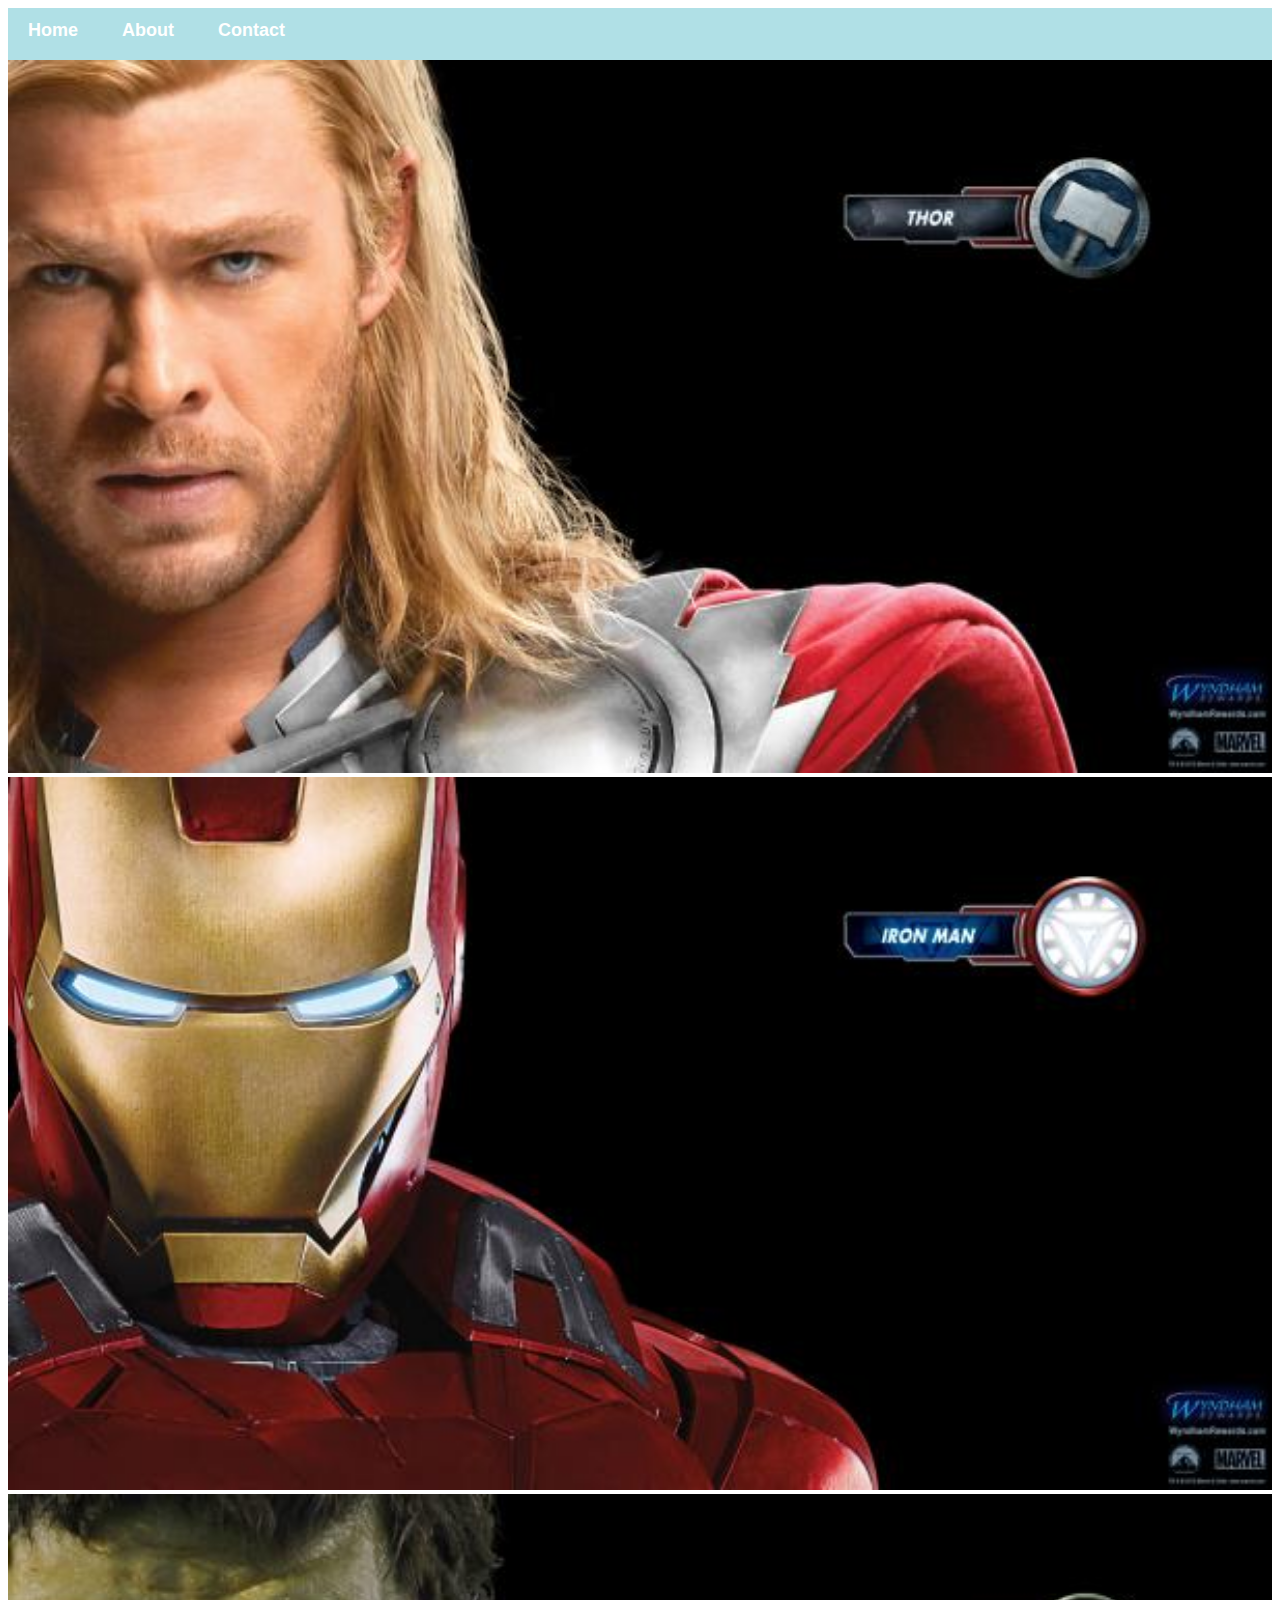
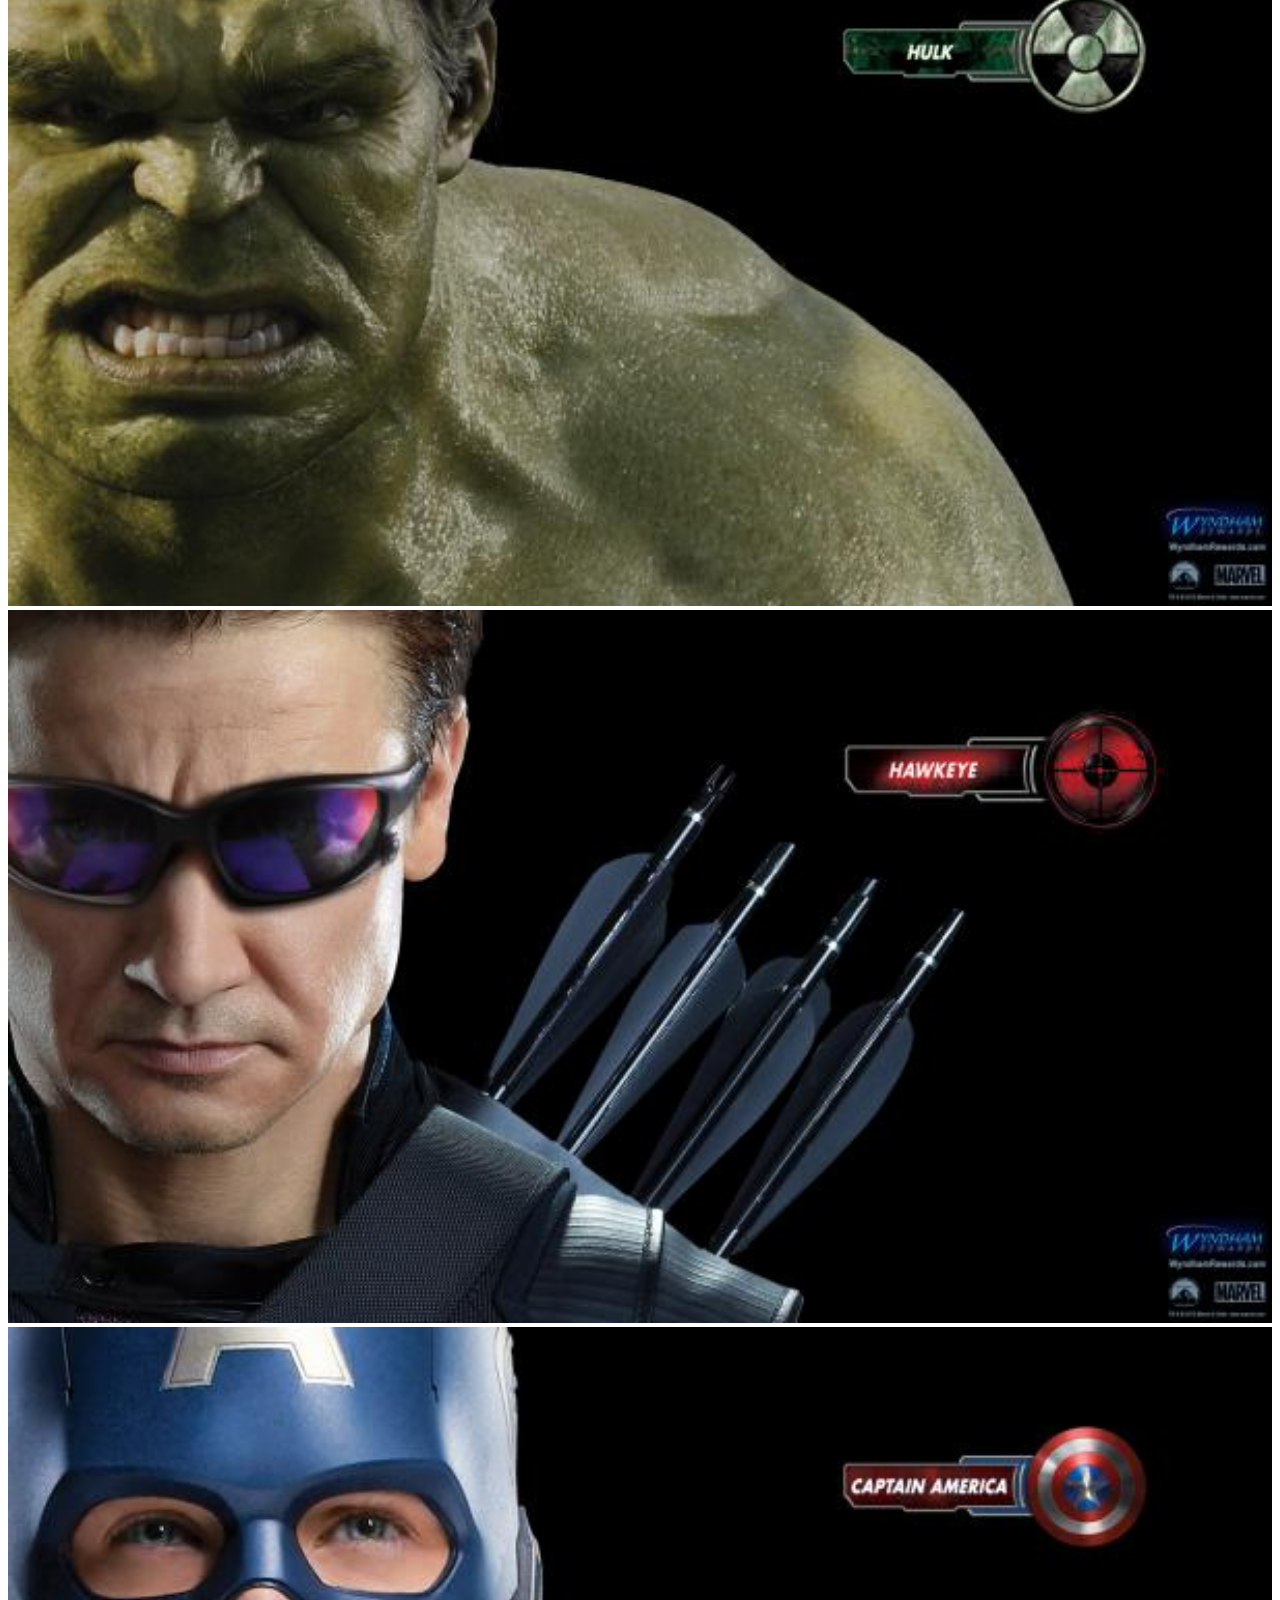
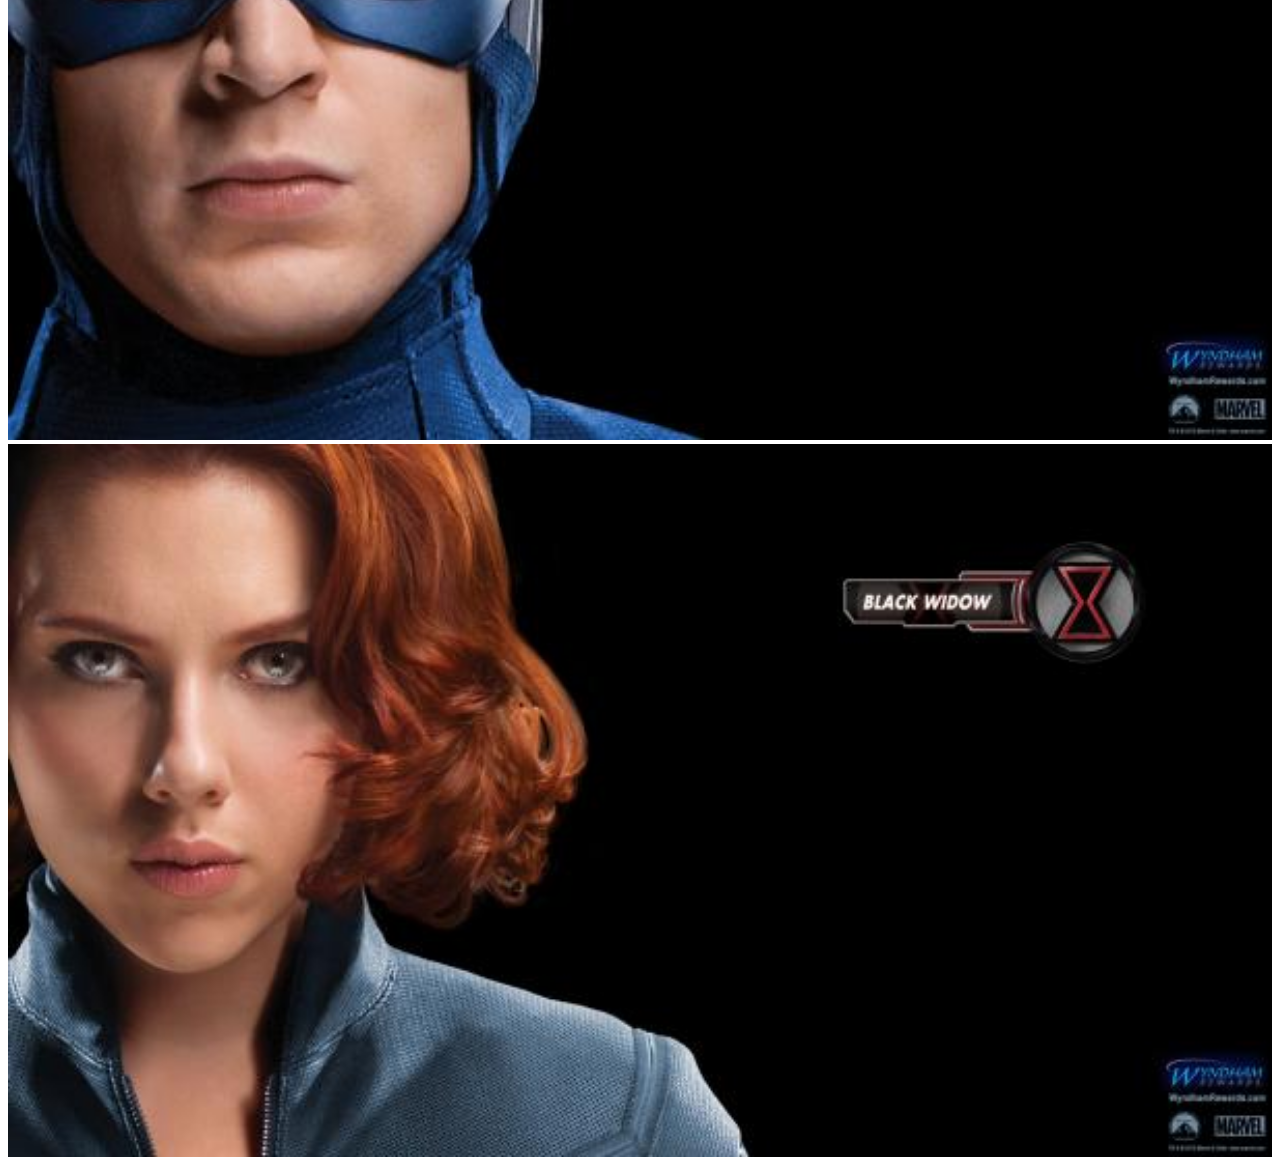
<file: index.html>
<!DOCTYPE html>
<html> 
    <head>
        <link rel="stylesheet" href="style.css">
    </head>    
    <body>
               <div id="menu">
              <a href="index.html">Home</a>
              <a href="abouth.html">About</a>
              <a href="contact.html">Contact</a>
          </div>
           <div class="gallery">
              <a href="avenger-1.html"><img src="images/avengers_01.jpg"/></a>
              <a href="avenger-2.html"><img src="images/avengers_02.jpg"/></a>
              <a href="avenger-3.html"><img src="images/avengers_03.jpg"/></a>
              <a href="avenger-4.html"><img src="images/avengers_04.jpg"/></a>
              <a href="avenger-5.html"><img src="images/avengers_05.jpg"/></a>
              <a href="avenger-6.html"><img src="images/avengers_06.jpg"/></a>
        </div>
    </body>
</html>
</file>
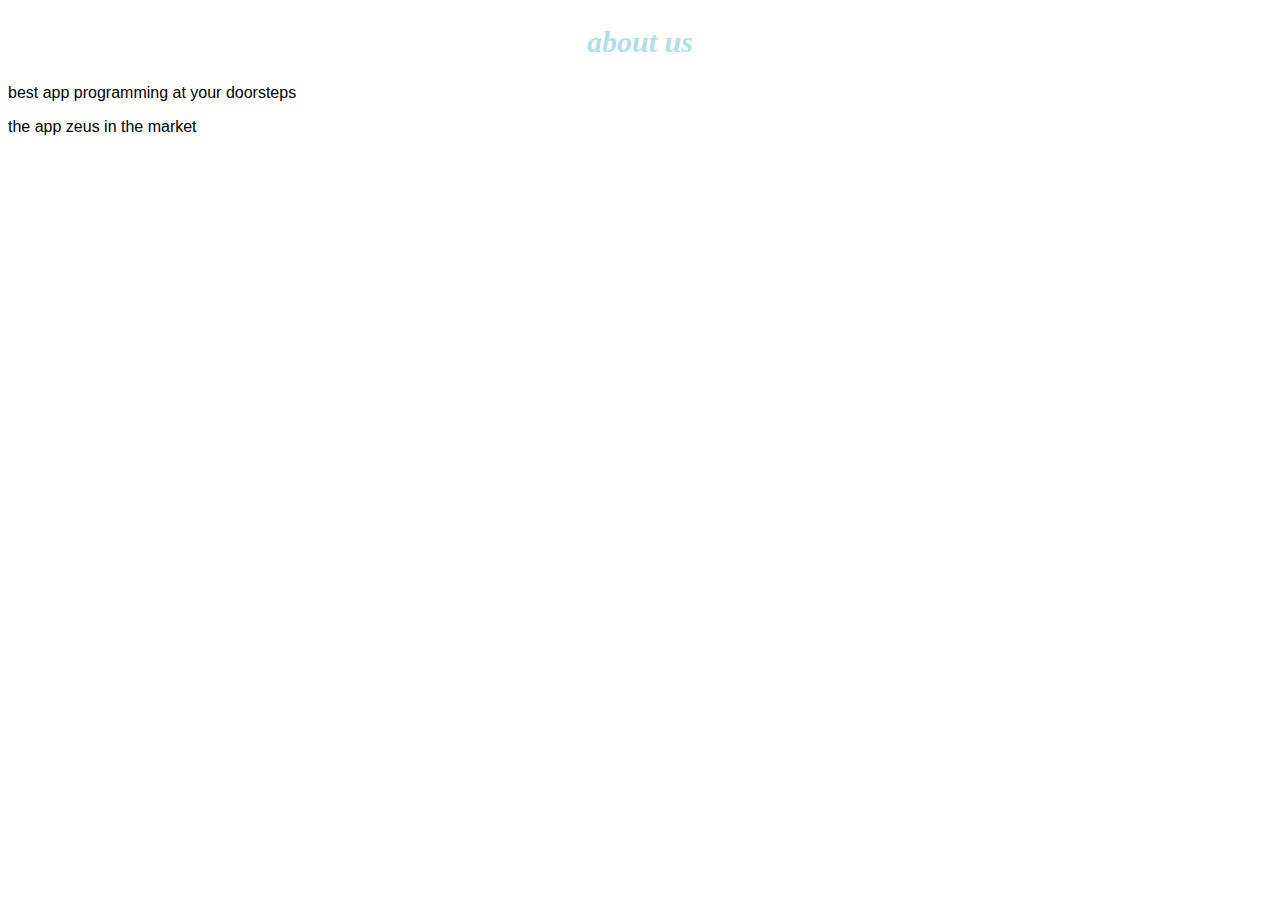
<file: about.html>
<!DOCTYPE html>
<html>
     <head>
          <link rel="stylesheet" href="style.css">
    </head>
    <body>
         <h2>about us</h2>
         <p> best app programming at your doorsteps </p>
         <p>the app  zeus in the market </p>
        
    </body>
</html>
</file>
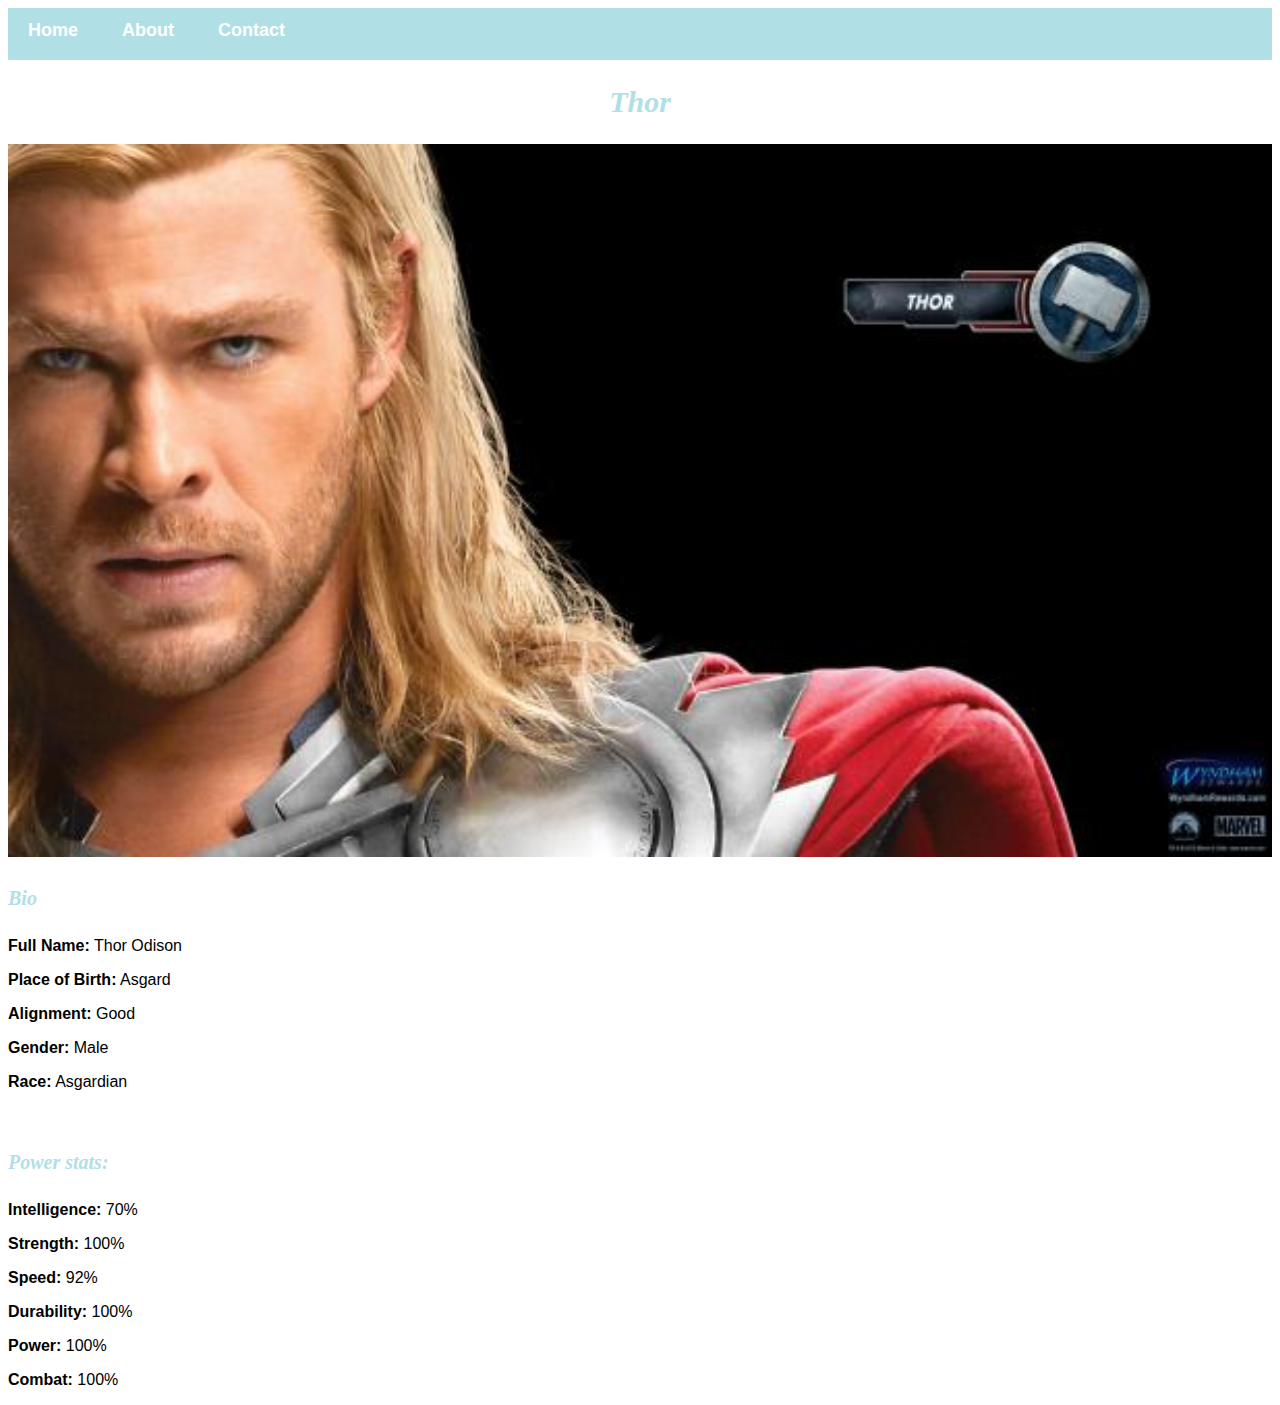
<file: avenger-1.html>
<!DOCTYPE html>
<html>
     <head>
          <link rel="stylesheet" href="style.css">
    </head>
    <body>
         <div id="menu">
              <a href="index.html">Home</a>
              <a href="abouth.html">About</a>
              <a href="contact.html">Contact</a>
        </div>
         <h2>Thor</h2>
         <div class="gallery">
              <img src="images/avengers_01.jpg">
         </div>
         <h4>Bio</h4>
         <p><b>Full Name:</b> Thor Odison</p>
         <p><b>Place of Birth:</b>  Asgard</p> 
         <P><b>Alignment:</b>  Good</P>
         <p><b>Gender:</b> Male</p>
         <p><b>Race:</b>  Asgardian</p>
         <br/>
         <h4>Power stats:</h4>
         <p><b>Intelligence:</b> 70%</p>
         <p><b>Strength:</b> 100%</p>
         <p><b>Speed:</b> 92%</p>
         <p><b>Durability:</b> 100%</p>
         <p><b>Power:</b> 100%</p>
         <p><b>Combat:</b> 100%</p>
    </body>
</html>
</file>
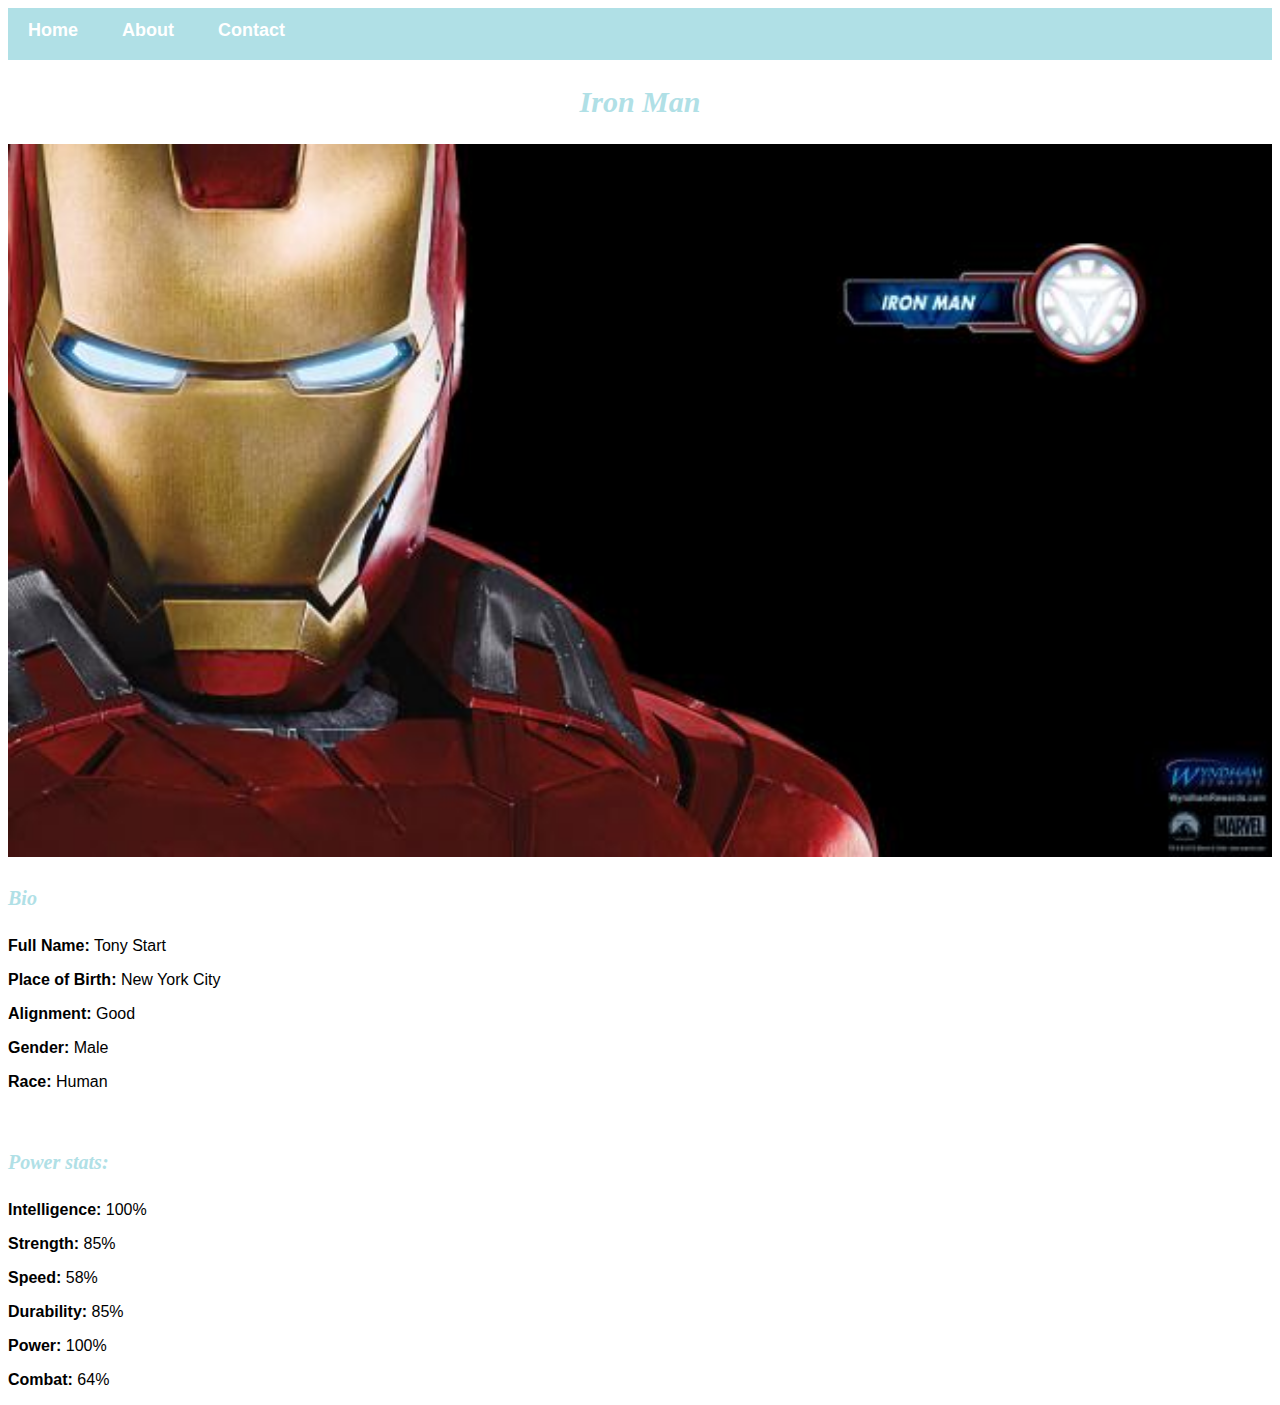
<file: avenger-2.html>
<!DOCTYPE html>
<html>
     <head>
          <link rel="stylesheet" href="style.css">
    </head>
    <body>
        
         <div id="menu">
              <a href="index.html">Home</a>
              <a href="abouth.html">About</a>
              <a href="contact.html">Contact</a>
        </div>
         <h2>Iron Man</h2>
         <div class="gallery">
              <img src="images/avengers_02.jpg">
         </div>
         <h4>Bio</h4>
         <p><b>Full Name:</b> Tony Start</p>
         <p><b>Place of Birth:</b>  New York City</p> 
         <P><b>Alignment:</b>  Good</P>
         <p><b>Gender:</b> Male</p>
         <p><b>Race:</b>  Human</p>
         <br/>
         <h4>Power stats:</h4>
         <p><b>Intelligence:</b> 100%</p>
         <p><b>Strength:</b> 85%</p>
         <p><b>Speed:</b> 58%</p>
         <p><b>Durability:</b> 85%</p>
         <p><b>Power:</b> 100%</p>
         <p><b>Combat:</b> 64%</p>
    </body>
</html>
</file>
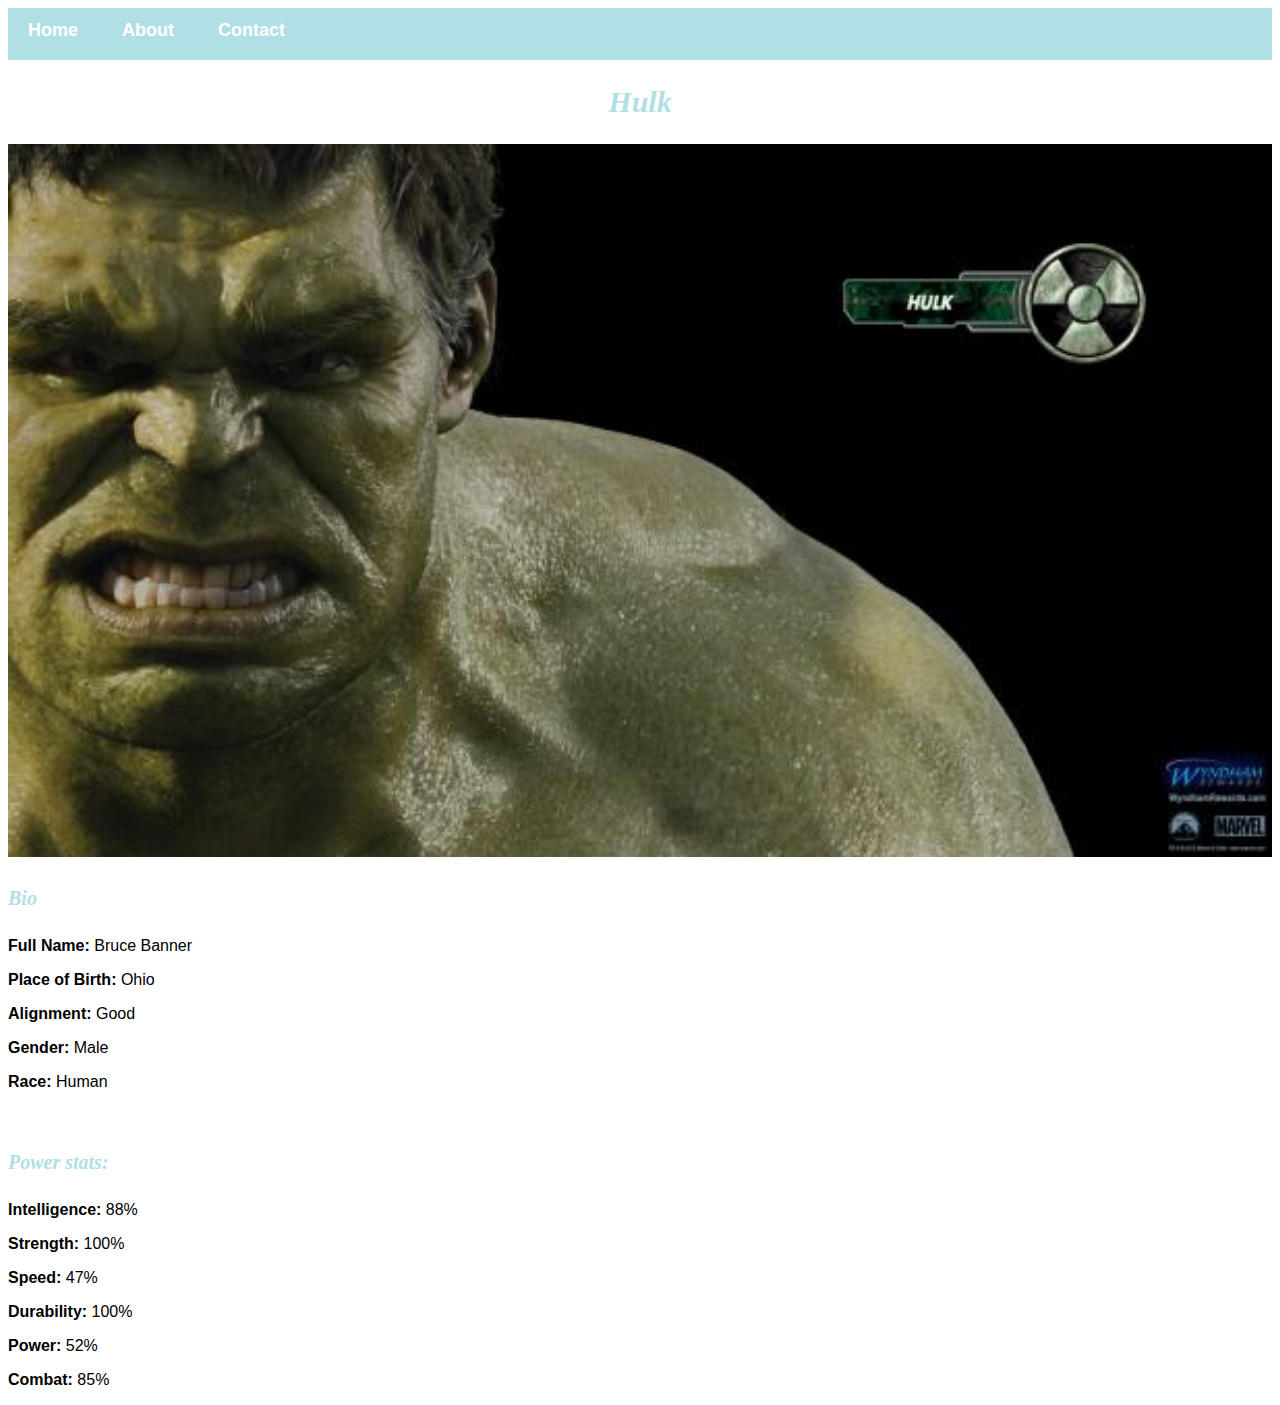
<file: avenger-3.html>
<!DOCTYPE html>
<html>
     <head>
          <link rel="stylesheet" href="style.css">
    </head>
    <body>
         <div id="menu">
              <a href="index.html">Home</a>
              <a href="abouth.html">About</a>
              <a href="contact.html">Contact</a>
        </div>
         <h2>Hulk</h2>
         <div class="gallery">
              <img src="images/avengers_03.jpg">
         </div>
         <h4>Bio</h4>
         <p><b>Full Name:</b> Bruce Banner</p>
         <p><b>Place of Birth:</b>  Ohio</p> 
         <P><b>Alignment:</b>  Good</P>
         <p><b>Gender:</b> Male</p>
         <p><b>Race:</b>  Human</p>
         <br/>
         <h4>Power stats:</h4>
         <p><b>Intelligence:</b> 88%</p>
         <p><b>Strength:</b> 100%</p>
         <p><b>Speed:</b> 47%</p>
         <p><b>Durability:</b> 100%</p>
         <p><b>Power:</b> 52%</p>
         <p><b>Combat:</b> 85%</p>
    </body>
</html>
</file>
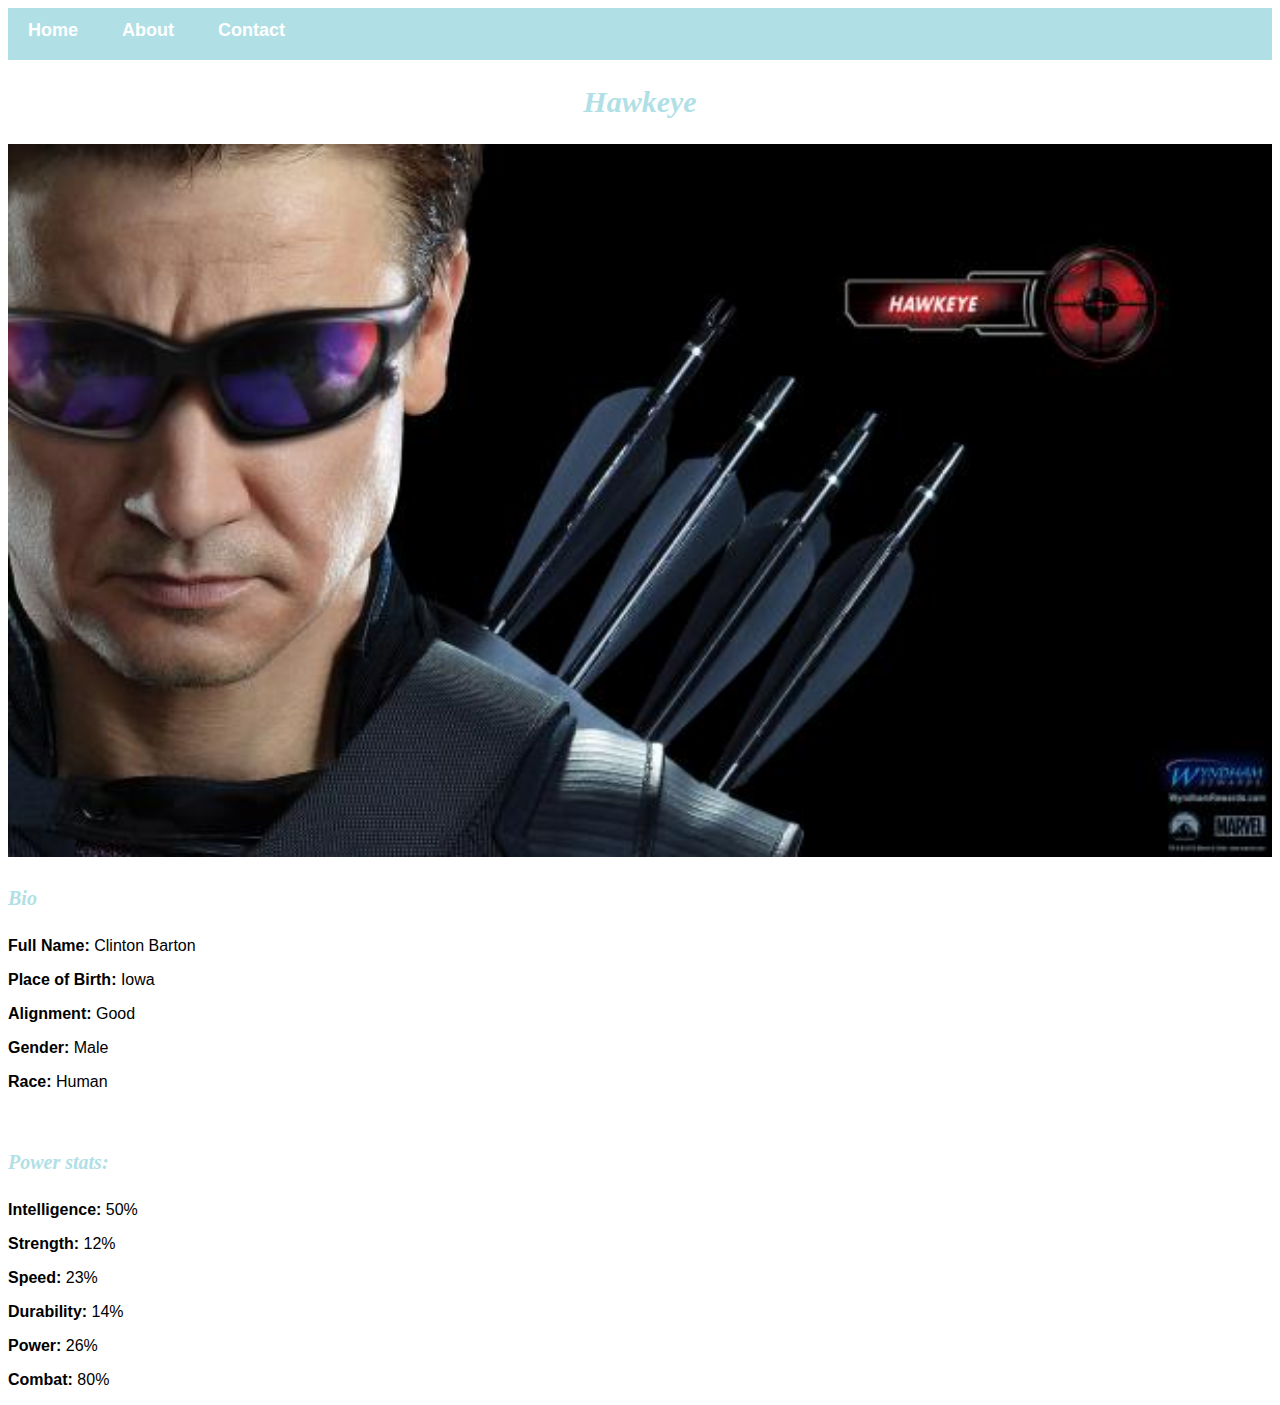
<file: avenger-4.html>
<!DOCTYPE html>
<html>
     <head>
          <link rel="stylesheet" href="style.css">
    </head>
    <body>
         <div id="menu">
              <a href="index.html">Home</a>
              <a href="abouth.html">About</a>
              <a href="contact.html">Contact</a>
        </div>
         <h2>Hawkeye</h2>
         <div class="gallery">
              <img src="images/avengers_04.jpg">
         </div>
         <h4>Bio</h4>
         <p><b>Full Name:</b> Clinton Barton</p>
         <p><b>Place of Birth:</b>  Iowa</p> 
         <P><b>Alignment:</b>  Good</P>
         <p><b>Gender:</b> Male</p>
         <p><b>Race:</b>  Human</p>
         <br/>
         <h4>Power stats:</h4>
         <p><b>Intelligence:</b> 50%</p>
         <p><b>Strength:</b> 12%</p>
         <p><b>Speed:</b> 23%</p>
         <p><b>Durability:</b> 14%</p>
         <p><b>Power:</b> 26%</p>
         <p><b>Combat:</b> 80%</p>
    </body>
</html>
</file>
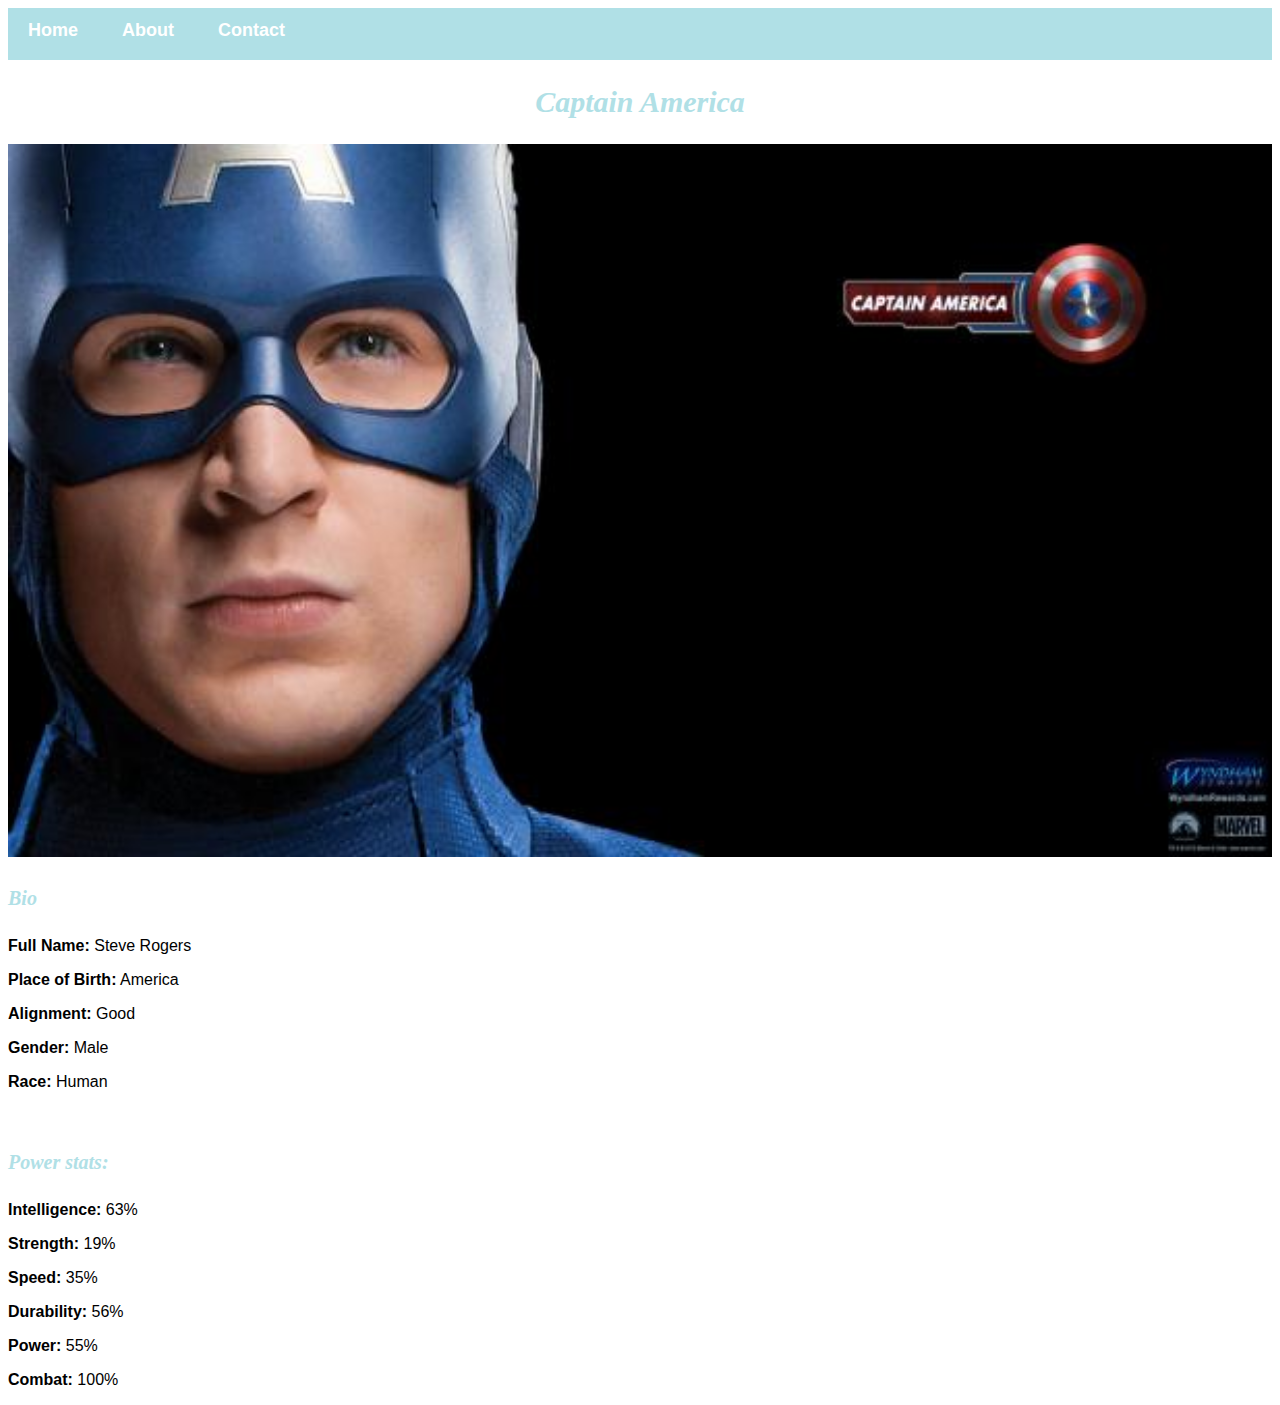
<file: avenger-5.html>
<!DOCTYPE html>
<html>
     <head>
          <link rel="stylesheet" href="style.css">
    </head>
    <body>
         <div id="menu">
              <a href="index.html">Home</a>
              <a href="abouth.html">About</a>
              <a href="contact.html">Contact</a>
        </div>
         <h2>Captain America</h2>
         <div class="gallery">
              <img src="images/avengers_05.jpg">
         </div>
         <h4>Bio</h4>
         <p><b>Full Name:</b> Steve Rogers</p>
         <p><b>Place of Birth:</b>  America</p> 
         <P><b>Alignment:</b>  Good</P>
         <p><b>Gender:</b> Male</p>
         <p><b>Race:</b>  Human</p>
         <br/>
         <h4>Power stats:</h4>
         <p><b>Intelligence:</b> 63%</p>
         <p><b>Strength:</b> 19%</p>
         <p><b>Speed:</b> 35%</p>
         <p><b>Durability:</b> 56%</p>
         <p><b>Power:</b> 55%</p>
         <p><b>Combat:</b> 100%</p>
    </body>
</html>
</file>
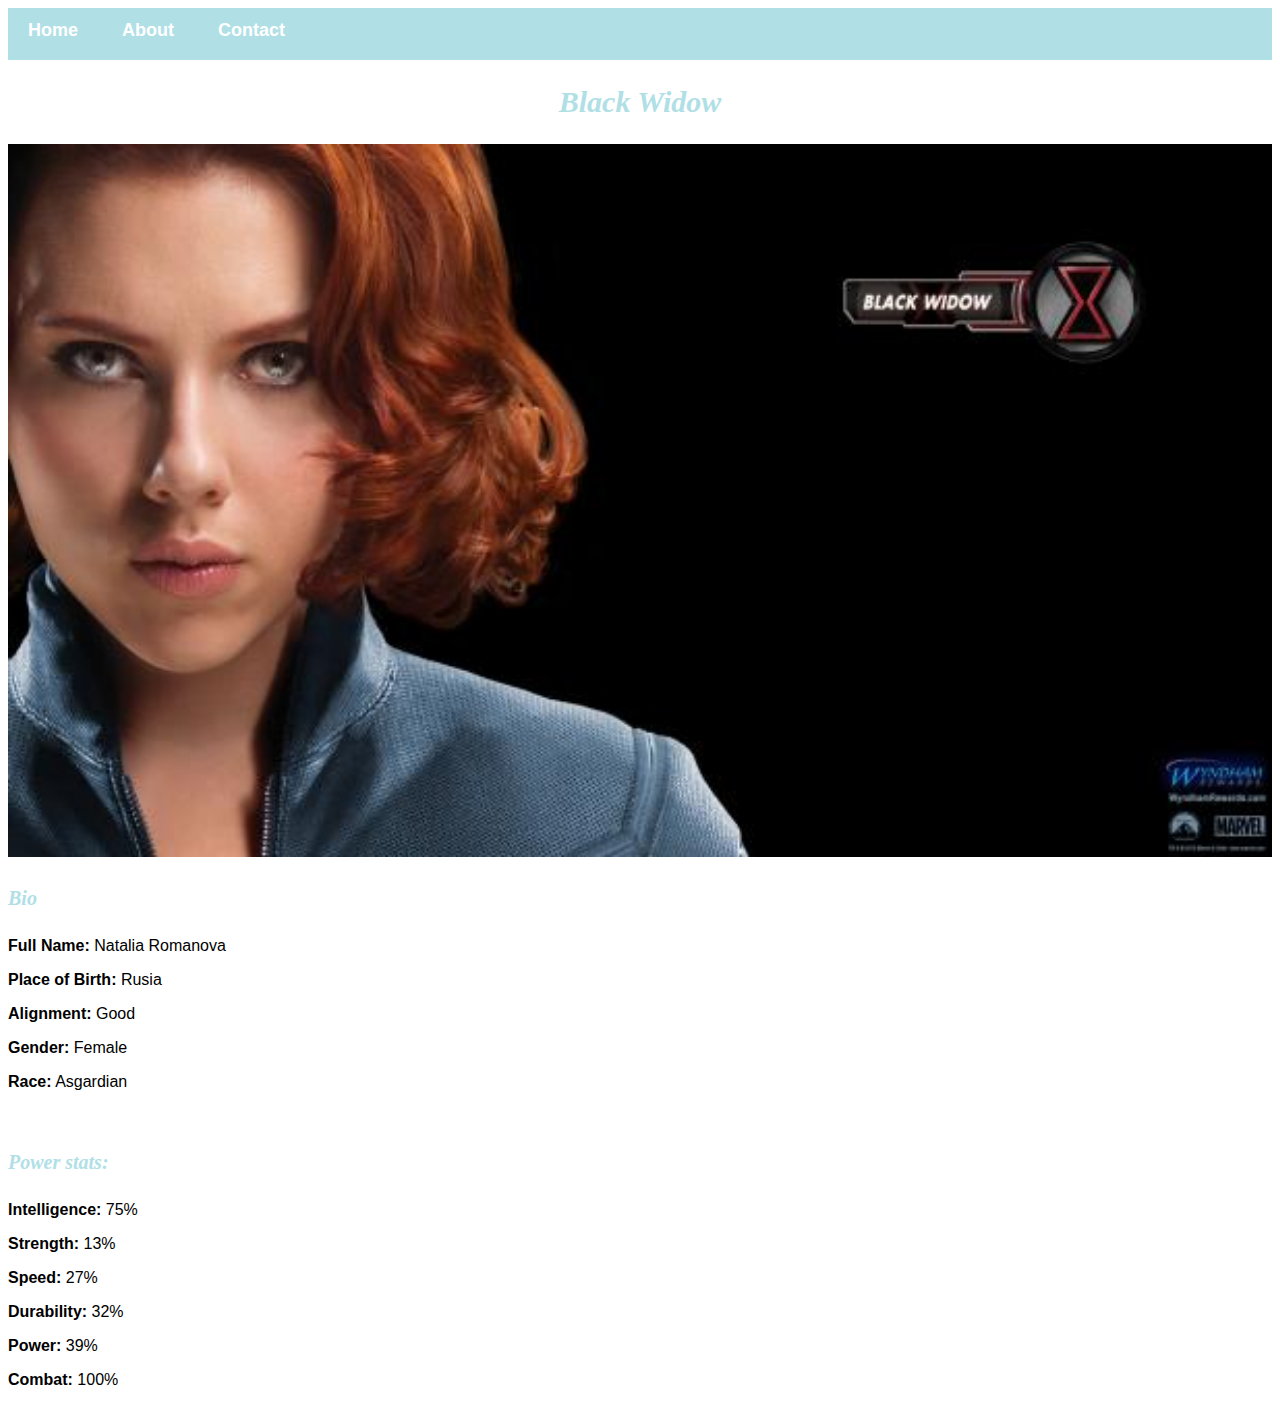
<file: avenger-6.html>
<!DOCTYPE html>
<html>
     <head>
          <link rel="stylesheet" href="style.css">
    </head>
    <body>        
         <div id="menu">
              <a href="index.html">Home</a>
              <a href="abouth.html">About</a>
              <a href="contact.html">Contact</a>
        </div>
         <h2>Black Widow</h2>
         <div class="gallery">
              <img src="images/avengers_06.jpg">
         </div>
         <h4>Bio</h4>
         <p><b>Full Name:</b> Natalia Romanova</p>
         <p><b>Place of Birth:</b>  Rusia</p> 
         <P><b>Alignment:</b>  Good</P>
         <p><b>Gender:</b> Female</p>
         <p><b>Race:</b>  Asgardian</p>
         <br/>
         <h4>Power stats:</h4>
         <p><b>Intelligence:</b> 75%</p>
         <p><b>Strength:</b> 13%</p>
         <p><b>Speed:</b> 27%</p>
         <p><b>Durability:</b> 32%</p>
         <p><b>Power:</b> 39%</p>
         <p><b>Combat:</b> 100%</p>
    </body>
</html>
</file>
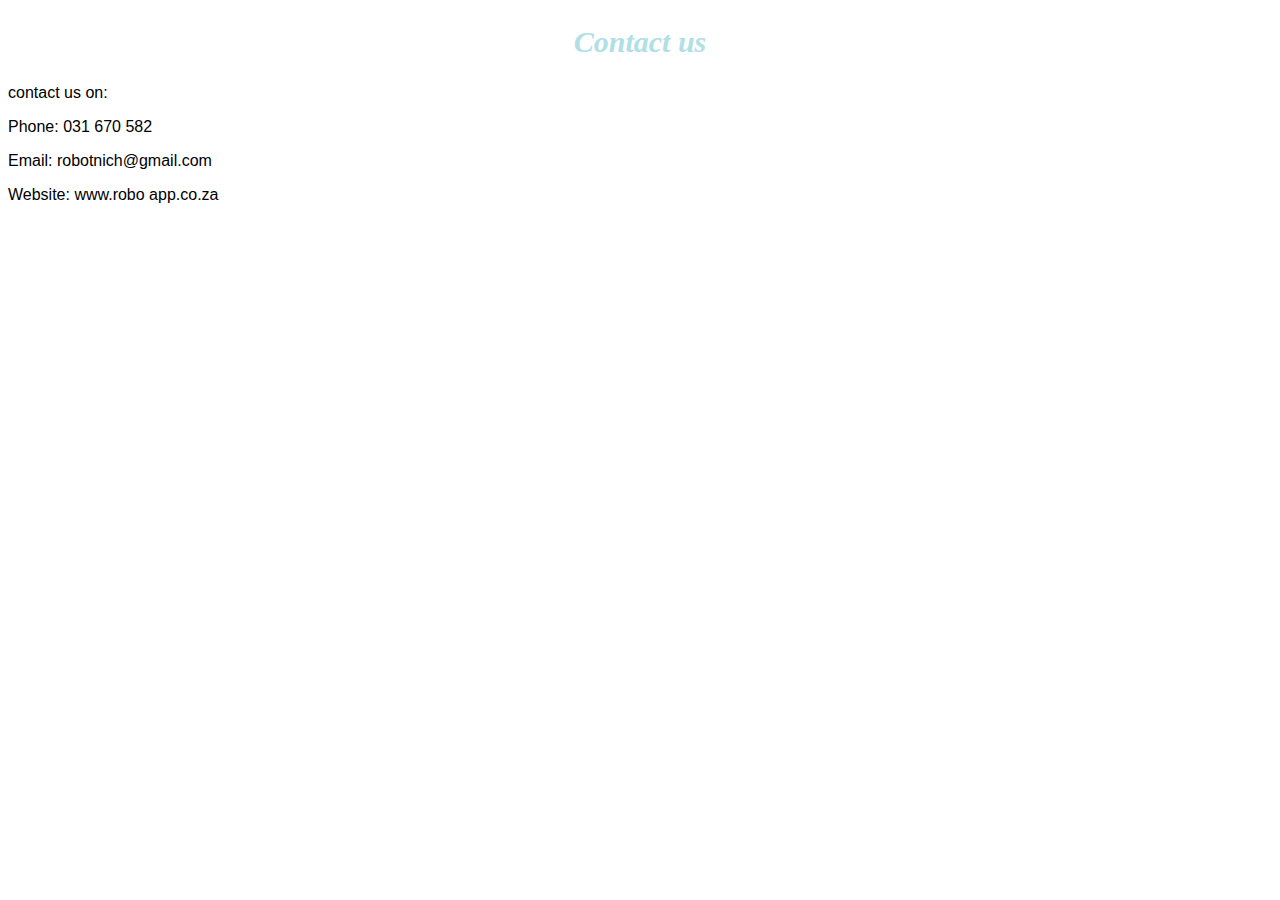
<file: contact.html>
<!DOCTYPE html>
<html>
     <head>
          <link rel="stylesheet" href="style.css">
    </head>
    <body>
         <h2>Contact us</h2>
         <p> contact us on:</p>
         <p>Phone: 031 670 582</p>
         <p>Email: robotnich@gmail.com</p>
         <p>Website: www.robo app.co.za</p>
    </body>
</html>
</file>
<file: style.css>
#menu{
    width: 100;
    height: 40px;
    background-color: powderblue;
    padding-top: 12px;
}

#menu a{
    color: #ffffff;
    font-family: helvetica, sans-serif;
    font-size: 18px;
    text-decoration: none;
    font-weight: 800;
    padding-left: 20px;
    padding-right: 20px;
}

#menu a:hover{
    color: #5077bd;
}

.gallery img{
    width: 100%;
}

h2{
    font-family: impact, fantasy;
    text-align: center;
    font-size: 30px;
    color: powderblue;
    font-style: italic;   
}

h4{
   font-family: impact, fantasy;
   font-size: 20px;
   font-style: italic;
   color: powderblue;   
}

p{
    font-family: Helvetica, sans-serif; 

    
}
</file>
